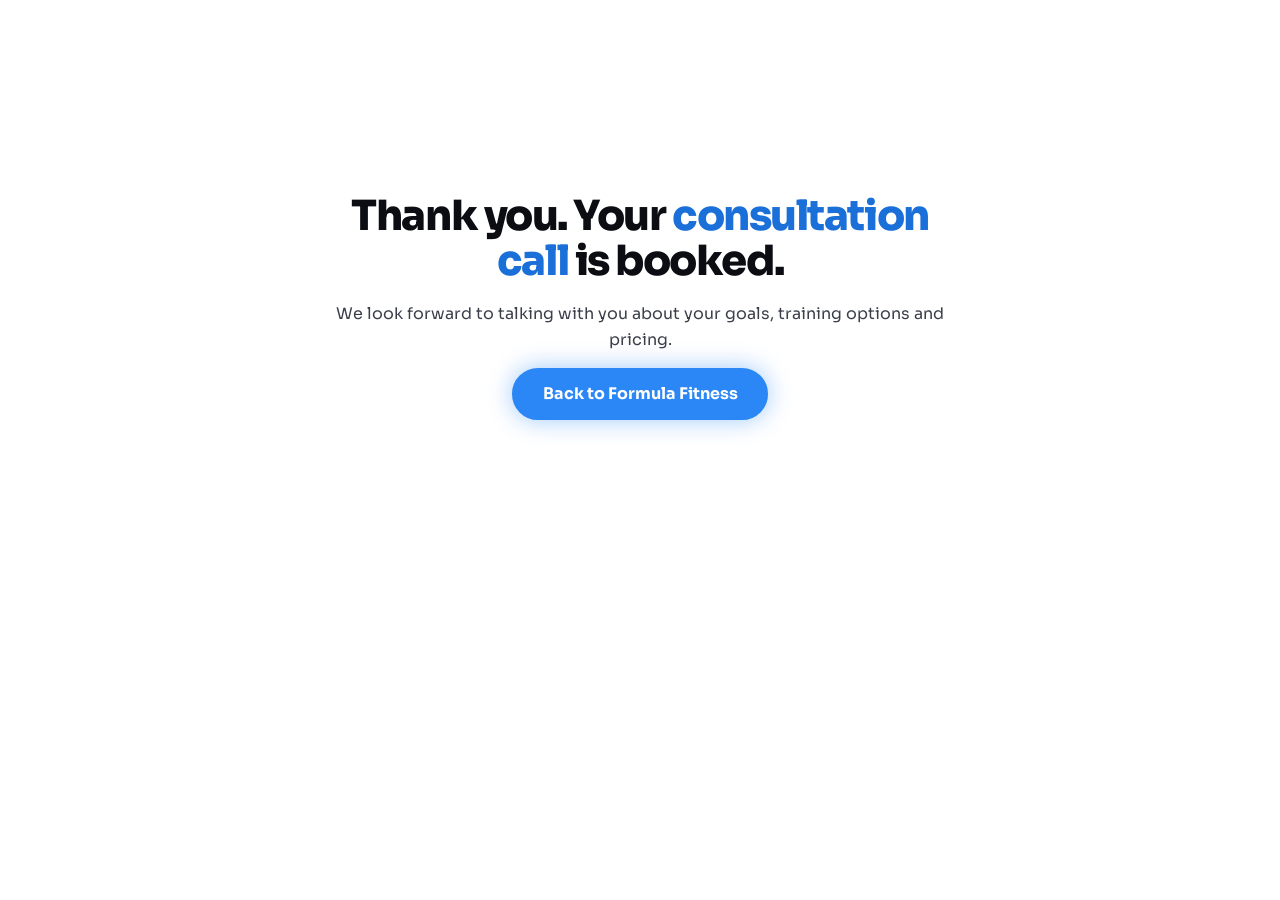
<file: public/booking-confirmed/index.html>
<!DOCTYPE html>
<html lang="en">
<head>
<meta charset="utf-8">
<meta name="viewport" content="width=device-width, initial-scale=1">
<title>Consultation Call Booked | Formula Fitness</title>
<meta name="robots" content="noindex, nofollow">
<link rel="icon" href="../favicon.ico?v=20261030" sizes="any">
<link rel="stylesheet" href="../style.css">
<style>.thanks{min-height:70vh;display:grid;place-items:center;text-align:center;padding:3rem 0}.thanks .wrap{max-width:40rem}.thanks h1{font-size:clamp(1.8rem,5vw,2.6rem);margin-bottom:1rem}.thanks p{color:var(--ink2)}html.framed .thanks{min-height:0;padding:1.5rem 0}html.framed .thanks-extra{display:none}</style>
<script>if (window.top !== window) document.documentElement.classList.add('framed');</script>
<!-- Booking-confirmation page: GHL redirects here ONLY after a successful booking. tracking.js records booking_completed (once per booking_ref). -->
<script src="../tracking.js"></script>
<script>
/* Google Tag Manager: loaded only when this page is the top-level page. When GHL redirects inside the booking iframe, the parent page
   already has GTM and records the booking, so GTM is not started a second time here. */
if (window.top === window) {(function(w,d,s,l,i){w[l]=w[l]||[];w[l].push({'gtm.start':new Date().getTime(),event:'gtm.js'});var f=d.getElementsByTagName(s)[0],j=d.createElement(s),dl=l!='dataLayer'?'&l='+l:'';j.async=true;j.src='https://www.googletagmanager.com/gtm.js?id='+i+dl;f.parentNode.insertBefore(j,f);})(window,document,'script','dataLayer','GTM-K28JZ7N');}
</script>
</head>
<body class="light">
<section class="thanks"><div class="wrap">
 <h1>Thank you. Your <span class="hl">consultation call</span> is booked.</h1>
 <p>We look forward to talking with you about your goals, training options and pricing.</p>
 <p class="thanks-extra"><a class="btn" href="../">Back to Formula Fitness</a></p>
</div></section>
</body>
</html>
</file>
<file: public/style.css>
@font-face{font-family:"Sora";font-style:normal;font-weight:100 800;font-display:swap;src:url(fonts/sora-latin-wght-normal.woff2) format("woff2-variations"),url(fonts/sora-latin-wght-normal.woff2) format("woff2");unicode-range:U+0000-00FF,U+0131,U+0152-0153,U+02BB-02BC,U+02C6,U+02DA,U+02DC,U+0304,U+0308,U+0329,U+2000-206F,U+20AC,U+2122,U+2191,U+2193,U+2212,U+2215,U+FEFF,U+FFFD}
@font-face{font-family:"Sora";font-style:normal;font-weight:100 800;font-display:swap;src:url(fonts/sora-latin-ext-wght-normal.woff2) format("woff2-variations"),url(fonts/sora-latin-ext-wght-normal.woff2) format("woff2");unicode-range:U+0100-02BA,U+02BD-02C5,U+02C7-02CC,U+02CE-02D7,U+02DD-02FF,U+0304,U+0308,U+0329,U+1D00-1DBF,U+1E00-1E9F,U+1EF2-1EFF,U+2020,U+20A0-20AB,U+20AD-20C0,U+2113,U+2C60-2C7F,U+A720-A7FF}
:root{--font:"Sora","Avenir Next","Segoe UI",system-ui,-apple-system,Roboto,Arial,sans-serif;--gap:1.25rem;--blue:#2b87f5;--blue-dk:#1b6fd8;--bd:rgba(255,255,255,.14);--card:#101114;--mut:#a9adb8}
*,*::before,*::after{box-sizing:border-box}
html{scroll-behavior:smooth;scroll-padding-top:76px}
body{margin:0;background:#000;color:#fff;font-family:var(--font);font-size:1rem;font-weight:400;line-height:1.6;overflow-x:clip}
body.lock{overflow:hidden}
img{max-width:100%;height:auto;display:block}
h1,h2,h3{margin:0;line-height:1.1;letter-spacing:-.035em;font-weight:800}
h2{font-size:clamp(1.7rem,3.6vw,2.6rem);font-weight:800}
h3{font-size:1.15rem}
p{margin:0 0 1em}
a{color:inherit}
.ic{width:1.15em;height:1.15em;fill:none;stroke:currentColor;stroke-width:2;stroke-linecap:round;stroke-linejoin:round;flex:none}
:focus-visible{outline:3px solid var(--blue);outline-offset:3px;border-radius:8px}
.cta :focus-visible,.dark :focus-visible,.hero :focus-visible,.hdr :focus-visible,.foot :focus-visible{outline-color:#fff}
.wrap{width:min(1160px,100% - 2.5rem);margin-inline:auto}
.rel{position:relative}
.sr{position:absolute;width:1px;height:1px;overflow:hidden;clip:rect(0 0 0 0)}
.skip{position:absolute;left:-999px;top:0;background:#fff;color:#000;padding:.75rem 1rem;z-index:99}
.skip:focus{left:.5rem;top:.5rem}
.up{text-transform:uppercase}.center{text-align:center}
.sec{padding:clamp(2.5rem,5.5vw,4rem) 0}
.dark{background:#000;color:#fff}.light{background:#fff;color:#000}

/* buttons */
.btn{display:inline-block;background:var(--blue);color:#fff;font-family:inherit;font-size:1rem;font-weight:700;line-height:1;text-decoration:none;padding:1rem 1.8rem;border-radius:999px;border:2px solid var(--blue);cursor:pointer;box-shadow:0 0 24px rgba(43,135,245,.45)}
.btn:hover{background:var(--blue-dk);border-color:var(--blue-dk)}
.btn-sm{padding:.7rem 1.2rem;font-size:.9rem}
.btn-white{background:#fff;color:#000;border-color:#fff;box-shadow:none}.btn-white:hover{background:#eaeaea;border-color:#eaeaea}
.btn-line{background:none;border-color:#fff;box-shadow:none;font-size:.8rem;padding:.7rem 1.2rem;text-transform:uppercase;letter-spacing:.04em}
.btn-line:hover{background:#fff;color:#000;border-color:#fff}

/* header */
.hdr{position:sticky;top:0;z-index:30;background:rgba(0,0,0,.88);backdrop-filter:blur(8px)}
.bar{display:flex;align-items:center;justify-content:space-between;gap:1rem;padding:.7rem 0}
.logo img{height:40px;width:auto}
nav ul{list-style:none;margin:0;padding:0;display:flex;gap:2rem;font-size:.85rem}
nav a{text-decoration:none;color:#d8dbe3}nav a:hover{color:#fff}
.bar-end{display:flex;align-items:center;gap:.6rem}
.menu-btn{display:none;background:none;border:1px solid var(--bd);color:#fff;border-radius:999px;padding:.6rem 1rem;font-family:inherit;font-size:.85rem;font-weight:600;line-height:1;cursor:pointer}
@media(max-width:899px){
 .menu-btn{display:block}
 nav{display:none;position:absolute;left:0;right:0;top:100%;background:#000;border-top:1px solid var(--bd);padding:1rem 1.25rem}
 nav.open{display:block}
 nav ul{flex-direction:column;gap:.25rem;font-size:1rem}
 nav a{display:block;padding:.7rem 0}
}

/* carousels */
.head{display:flex;justify-content:space-between;align-items:center;gap:1rem;margin-bottom:2rem}
.ctrl{display:flex;gap:.6rem}
.cbtn{width:44px;height:44px;border-radius:50%;border:0;background:#fff;color:#000;display:grid;place-items:center;cursor:pointer}
.light .cbtn{background:#e7e8ec}
.cbtn.next{background:var(--blue);color:#fff}
.cbtn:disabled{opacity:.35;cursor:default}
.track{display:flex;gap:var(--gap);overflow-x:auto;scroll-snap-type:x mandatory;scrollbar-width:none;overscroll-behavior-x:contain;padding-bottom:.25rem}
.track::-webkit-scrollbar{display:none}
.track>*{scroll-snap-align:start;flex:0 0 min(86%,340px);min-width:0}
/* team */
.tcard{flex:0 0 min(300px,76%);margin:0}
.tcard img{width:100%;aspect-ratio:4/5;object-fit:cover;border-radius:22px;background:#6a6a72}
.tcard h3{text-align:center;margin-top:.9rem}
.tcard p{text-align:center;font-size:.8rem;color:#5b6070;margin:.2rem 0 0}

/* footer */
.foot{background:#000;padding:3.5rem 0 1.5rem;font-size:.9rem;color:#d8dbe3}
.fgrid{display:grid;gap:2rem}
.foot h3{font-size:.8rem;letter-spacing:.08em;color:#fff;margin-bottom:1rem}
.foot ul{list-style:none;margin:0;padding:0;display:grid;gap:.5rem}
.foot a{text-decoration:none}.foot a:hover{text-decoration:underline}
.foot p{max-width:34ch;margin:1rem 0}
.soc{display:flex;gap:.6rem}
.soc a{width:40px;height:40px;border-radius:50%;background:#1b1c21;color:#fff;display:grid;place-items:center}
.soc a:hover{background:var(--blue);text-decoration:none}
.sic{width:20px;height:20px}
.foot .copy{max-width:none;width:100%;text-align:center;margin:2.5rem auto 0;padding-top:1.5rem;border-top:1px solid var(--bd);font-size:.75rem;color:var(--mut);text-wrap:balance}

/* modal */
dialog{border:0;padding:0;border-radius:24px;width:min(640px,100% - 2rem);height:min(900px,100dvh - 2rem);max-height:none;background:#fff;color:#000;overflow:hidden}
dialog[open]{display:flex;flex-direction:column}
dialog::backdrop{background:rgba(0,0,0,.72)}
.modal-head{flex:none;display:flex;justify-content:space-between;align-items:center;padding:.7rem 1.25rem;border-bottom:1px solid #e3e5ea}
.modal-head h2{font-size:1.1rem}
.modal-close{width:44px;height:44px;border-radius:50%;border:0;background:#eceef2;color:#000;display:grid;place-items:center;cursor:pointer}
.modal-close:hover{background:#dde0e6}
dialog :focus-visible{outline-color:var(--blue)}
.modal-body{position:relative;flex:1;min-height:0;overflow-y:auto;-webkit-overflow-scrolling:touch;overscroll-behavior:contain}
.modal-body iframe{display:block;width:100%;height:920px;border:0}
.modal-foot{flex:none;margin:0;padding:.6rem 1.25rem;border-top:1px solid #e3e5ea;background:#f6f7f9;font-size:.8rem;color:#2b2e36;text-align:center}
.modal-foot a{color:#1b6fd8;font-weight:600}
.form-status{position:absolute;inset:0 0 auto 0;z-index:1;display:flex;flex-direction:column;align-items:center;gap:.6rem;padding:2.5rem 1.5rem;background:#fff;text-align:center;color:#2b2e36;font-size:.9rem;min-height:12rem}
.form-status[hidden],.form-retry[hidden]{display:none}
.form-status p{margin:0;max-width:34ch}
.form-retry{font-family:inherit;font-size:.85rem;font-weight:600;line-height:1;padding:.7rem 1.1rem;border-radius:999px;border:2px solid var(--blue);background:#fff;color:#1b6fd8;cursor:pointer}
.spin{width:28px;height:28px;border-radius:50%;border:3px solid #dfe3ea;border-top-color:var(--blue);animation:spin .9s linear infinite}
@keyframes spin{to{transform:rotate(360deg)}}
@media(max-width:600px){dialog{width:100%;max-width:100%;height:100dvh;margin:0;border-radius:0}.modal-body iframe{height:1100px}}

/* ---- v2: FAQ (native details/summary) ---- */
.faq-list{max-width:820px;margin:2rem auto 0;display:grid;gap:.75rem}
.faq-list details{border:1px solid #d9dce3;border-radius:18px;background:#fff}
.faq-list details[open]{border-color:var(--blue)}
.faq-list summary{display:flex;justify-content:space-between;align-items:center;gap:1rem;min-height:56px;padding:1rem 1.25rem;border-radius:18px;cursor:pointer;list-style:none;font-weight:700;font-size:1rem;line-height:1.4}
.faq-list summary::-webkit-details-marker{display:none}
.faq-list summary::after{content:"+";content:"+" / "";flex:none;display:grid;place-items:center;width:28px;height:28px;border-radius:50%;background:#eceef2;font-size:1.2rem;font-weight:700;line-height:1}
.faq-list details[open] summary::after{content:"\2212";content:"\2212" / "";background:var(--blue);color:#fff}
.faq-list details p{margin:0;padding:0 1.25rem 1.25rem;font-size:.95rem;color:#3a3f4b}


/* ===== Strength & longevity design ===== */
:root{--tint:#f4f8fd;--tint2:#e6f1fe;--line:#dce8f8;--ink:#0b0d12;--ink2:#3a3f4b;--blue-ink:#1b6fd8}
body{padding-bottom:0}
.hl{color:var(--blue)}
.light .hl,.blue-tint .hl{color:var(--blue-ink)}
.light,.blue-tint{color:var(--ink)}
.blue-tint{background:var(--tint2)}
.btn-lg{font-size:1.15rem;padding:1.1rem 2.2rem;min-height:56px}

/* hero */
.hero{background:#000;overflow:hidden}
.hero-main{position:relative;display:flex;flex-direction:column}
.hero-in{position:relative;z-index:2;order:1;padding:2.25rem 0 1.5rem}
.hero-photo{order:2;width:calc(100% - 2.5rem);margin:0 auto 1.75rem;aspect-ratio:4/3;object-fit:cover;object-position:58% 50%;border-radius:20px}
.eyebrow{margin:0 0 1rem;font-size:.75rem;font-weight:700;letter-spacing:.14em;text-transform:uppercase;color:#d8dbe3}
.eyebrow span{color:var(--blue);margin:0 .25rem}
.hero h1{font-size:clamp(1.7rem,8vw,3.4rem);line-height:1.05;letter-spacing:-.04em}
.hero h1 span{display:block;text-wrap:balance}
.hero-sub{margin:1.1rem 0 1.5rem;max-width:34rem;font-size:clamp(1rem,2.2vw,1.15rem);line-height:1.55;color:#e4e6ec}
.hero-note{margin:.9rem 0 0;font-size:.82rem;color:#b9bdc8}
.strip{background:#0b0d12;border-top:1px solid var(--bd)}
.strip-in{display:grid;gap:0}
.strip p{margin:0;display:flex;align-items:center;gap:.8rem;padding:1rem .25rem;font-size:.9rem;color:#e4e6ec;border-top:1px solid var(--bd)}
.strip p:first-child{border-top:0}
.strip .ic{width:1.5rem;height:1.5rem;color:var(--blue)}
.strip strong{font-weight:800;color:#fff}
@media(min-width:900px){
 .hero-main{display:flex;flex-direction:row;align-items:center;min-height:clamp(520px,43vw,640px)}
 .hero-main::before{content:"";position:absolute;inset:0;z-index:1;background:linear-gradient(90deg,#000 0,#000 32%,rgba(0,0,0,.8) 47%,rgba(0,0,0,.3) 68%,rgba(0,0,0,.08) 100%)}
 .hero-photo{position:absolute;right:0;top:0;width:66%;height:100%;margin:0;aspect-ratio:auto;border-radius:0;object-position:62% 50%}
 .hero-in{width:min(1160px,100% - 2.5rem);padding:4.5rem 0}
 .hero-copy{max-width:min(40rem,54%)}
 .hero h1{font-size:clamp(2.3rem,3.9vw,3.5rem)}
 .strip-in{grid-template-columns:repeat(3,1fr)}
 .strip p{justify-content:center;border-top:0;border-left:1px solid var(--bd);padding:1.15rem 1rem}
 .strip p:first-child{border-left:0}
}

/* three benefit cards */
.sec h2{color:inherit}
.bcards{display:grid;gap:1.25rem;margin-top:2rem}
.bcard{background:var(--tint);border:1px solid var(--line);border-radius:20px;padding:1.75rem 1.5rem;text-align:center}
.bcard .ibox{margin:0 auto 1rem;background:var(--tint2);color:var(--blue-ink);width:52px;height:52px;border-radius:14px}
.bcard .ic{width:26px;height:26px}
.bcard h3{font-size:1.1rem;margin-bottom:.5rem}
.bcard p{margin:0;font-size:.92rem;color:var(--ink2);line-height:1.55}
@media(min-width:900px){.bcards{grid-template-columns:repeat(3,1fr);gap:1.5rem}}

/* alternating coaching rows */
.feat-row{padding:clamp(2rem,4.5vw,3.5rem) 0}
.feat-row.tint{background:var(--tint)}
.feat{display:grid;gap:2rem;align-items:center;padding:0}
.feat h2{margin-bottom:1rem;text-wrap:balance}
.feat p{color:var(--ink2);max-width:52ch}
.fimg{position:relative;margin:0;border-radius:22px;overflow:hidden;box-shadow:0 18px 40px rgba(11,13,18,.14)}
.fimg img{width:100%;aspect-ratio:3/2;object-fit:cover}
.fimg img.crop-b{object-position:42% 50%}
.fimg-portrait{max-width:440px;width:100%;justify-self:center}
.fimg-portrait img{aspect-ratio:4/5;object-position:50% 40%}
.badge{position:absolute;z-index:3;border-radius:12px;padding:.55rem .95rem;font-weight:800;font-size:.72rem;text-transform:uppercase;letter-spacing:.02em;color:#fff}
.badge.glass{left:1rem;bottom:1rem;background:rgba(20,22,28,.72);backdrop-filter:blur(8px);-webkit-backdrop-filter:blur(8px);border:1px solid var(--bd)}
.checks{list-style:none;margin:1.5rem 0 1.75rem;padding:0;display:grid;gap:1.1rem}
.checks li{display:flex;gap:.85rem;align-items:flex-start}
.checks .ic{width:26px;height:26px;margin-top:.1rem;color:var(--blue-ink)}
.checks h3{font-size:1rem;margin-bottom:.2rem;letter-spacing:-.01em}
.checks p{margin:0;font-size:.9rem;color:var(--ink2);line-height:1.5}
@media(min-width:900px){
 .feat{grid-template-columns:1fr 1fr;gap:clamp(2.5rem,6vw,5rem)}
 .feat.rev .fimg{order:2}
 .fimg-portrait{justify-self:start;max-width:none}
}

/* consultation steps */
.steps{list-style:none;margin:2rem 0 0;padding:0;display:grid;gap:1.1rem;counter-reset:s}
.steps li{display:flex;gap:1rem;align-items:flex-start;background:#fff;border:1px solid var(--line);border-radius:20px;padding:1.4rem 1.3rem}
.steps b{flex:none;width:46px;height:46px;border-radius:50%;background:var(--blue-ink);color:#fff;display:grid;place-items:center;font-size:.95rem;font-weight:800}
.steps h3{font-size:1.05rem;margin-bottom:.35rem}
.steps p{margin:0;font-size:.9rem;color:var(--ink2);line-height:1.55}
@media(min-width:900px){.steps{grid-template-columns:repeat(3,1fr);gap:1.5rem}}

/* client review (compact, no photo) */

/* team + FAQ section backgrounds */
.team-sec{background:var(--tint)}
.light .cbtn{background:#e1e6ee}.light .cbtn.next{background:var(--blue-ink);color:#fff}
.faq-sec h2{margin-bottom:0}

/* closing consultation */
.cta{position:relative;background:#000;color:#fff;overflow:hidden}
.cta-photo{width:100%;aspect-ratio:16/10;object-fit:cover;object-position:50% 40%}
.cta-in{position:relative;z-index:2;display:grid;gap:1.75rem;padding:2rem 0 3rem}
.cta-copy h2{margin-bottom:1rem;text-wrap:balance}
.cta-copy p{max-width:46ch;color:#e4e6ec}
.cta-addr{display:flex;align-items:center;gap:.5rem;font-weight:700;color:#fff!important;margin:1rem 0 0!important}
.cta-addr .ic{color:var(--blue)}
.cta-card{background:#fff;color:var(--ink);border-radius:22px;padding:1.6rem 1.5rem;box-shadow:0 24px 50px rgba(0,0,0,.35)}
.cta-card h3{font-size:1.35rem;margin-bottom:.5rem}
.cta-card p{margin:0 0 1.25rem;color:var(--ink2);font-size:.92rem}
.cta-card .btn{display:block;text-align:center}
@media(min-width:900px){
 .cta{min-height:560px;display:flex;align-items:center}
 .cta::before{content:"";position:absolute;inset:0;z-index:1;background:linear-gradient(90deg,#000 0,#000 38%,rgba(0,0,0,.72) 55%,rgba(0,0,0,.1) 85%)}
 .cta-photo{position:absolute;right:0;top:0;width:62%;height:100%;aspect-ratio:auto;object-position:50% 40%}
 .cta-in{width:min(1160px,100% - 2.5rem);margin-inline:auto;grid-template-columns:minmax(0,520px);padding:5rem 0;gap:2rem}
}
@media(min-width:700px) and (max-width:899px){.cta-photo{aspect-ratio:21/9}}

/* sticky bottom CTA (phones only; hidden while the consultation modal is open) */
.sticky-cta{display:none}
@media(max-width:699px){
 body{padding-bottom:calc(5.5rem + env(safe-area-inset-bottom))}
 .sticky-cta{display:block;position:fixed;left:0;right:0;bottom:0;z-index:40;padding:.7rem 1rem calc(.7rem + env(safe-area-inset-bottom));background:rgba(0,0,0,.92);backdrop-filter:blur(8px);-webkit-backdrop-filter:blur(8px);border-top:1px solid var(--bd)}
 .sticky-cta .btn{display:block;text-align:center;width:100%;min-height:52px;padding:1rem 1.2rem;font-size:1.05rem}
 body.lock .sticky-cta{display:none}
}

/* footer, compact */
.foot{padding:2.5rem 0 1.25rem}
@media(min-width:700px){.fgrid{grid-template-columns:1.4fr 1fr 1.2fr}}
@media(prefers-reduced-motion:reduce){html{scroll-behavior:auto}.spin{animation-duration:2.5s}}
/* team carousel card widths (unchanged logic from earlier versions) */
@media(min-width:700px){.track>*{flex-basis:calc((100% - var(--gap))/2)}}
@media(min-width:960px){.track>*{flex-basis:calc((100% - 2*var(--gap))/3)}}
/* text fit */
h2{text-wrap:balance}
@media(max-width:699px){.eyebrow{font-size:.68rem;letter-spacing:.09em}}
/* comfortable tap targets in the header on phones */
@media(max-width:899px){.btn-sm,.menu-btn{min-height:44px}.btn-sm{display:inline-flex;align-items:center}.menu-btn{padding-block:.5rem}}
.two-line .hl{display:block}

/* enquiry-journey note under the three steps */
.steps-note{margin:1.25rem 0 0;text-align:center;font-size:.9rem;color:var(--ink2)}
/* link inside an FAQ answer */
.faq-list details p a{color:var(--blue-ink);font-weight:600}

/* Client results */
.res-sub{max-width:40rem;margin:.9rem auto 0;text-align:center;color:var(--ink2);font-size:1.02rem}
.rgrid{display:grid;gap:1.25rem;margin-top:2rem}
.rcard{margin:0;background:#fff;border:1px solid var(--line);border-radius:20px;padding:.6rem;overflow:hidden}
.rcard img{display:block;width:100%;height:auto;aspect-ratio:1/1;object-fit:contain;border-radius:14px}
.res-note{max-width:40rem;margin:1.5rem auto 0;text-align:center;font-size:.85rem;color:var(--ink2)}
.res-cta{margin:1.25rem 0 0;text-align:center}
@media(max-width:899px){.rcard{max-width:30rem;margin-inline:auto;width:100%}}
@media(min-width:900px){.rgrid{grid-template-columns:repeat(3,1fr);gap:1.5rem}}

/* Hero: supplied AI images. Portrait on phones, landscape from 700 px. Dark negative space on the left carries the text. */
.hero-main>picture{display:contents}
.hero-photo{aspect-ratio:4/5;object-fit:cover;object-position:50% 90%}
@media(min-width:700px){.hero-photo{aspect-ratio:16/9;object-position:50% 50%}}
@media(min-width:900px){
 .hero-main::before{background:linear-gradient(90deg,#000 0,rgba(0,0,0,.85) 18%,rgba(0,0,0,.35) 38%,rgba(0,0,0,0) 54%)}
 .hero-photo{position:absolute;right:0;top:0;height:100%;width:auto;max-width:100%;aspect-ratio:1672/941;margin:0;border-radius:0;object-position:100% 50%}
}

/* Longer CTA label ("Enter Info to Get Prices"): keep the header button on one line on small phones */
@media(max-width:420px){.hdr .btn-sm{padding:.55rem .85rem;font-size:.8rem;white-space:nowrap}.bar-end{gap:.4rem}.menu-btn{padding-inline:.8rem}}

/* Keep all header actions visible on narrow phones. */
.booking-short { display: none; }
@media (max-width: 540px) {
  .hdr .bar { width: calc(100% - 24px); gap: 6px; }
  .hdr .logo { flex-shrink: 0; }
  .hdr .bar-end { min-width: 0; gap: 6px; }
  .hdr .mock-phone { font-size: .75rem; }
  .hdr .header-booking, .hdr .menu-btn { padding-inline: .65rem; }
  .hdr .booking-full { display: none; }
  .hdr .booking-short { display: inline; }
}

/* 320 px phones: trim the header gaps so logo, phone, Book now and Menu fit without overflowing the bar. */
@media (max-width: 340px) {
  .hdr .bar { gap: 4px; }
  .hdr .bar-end { gap: 4px; }
  .hdr .mock-phone { font-size: .7rem; }
  .hdr .header-booking, .hdr .menu-btn { padding-inline: .55rem; }
}

/* Hero slideshow: auto-advance, no slide tabs; small Pause/Play control. */
.hero-ctl{margin:0 0 .9rem}
.hero-ctl button{font:inherit;font-size:.78rem;line-height:1;min-height:44px;min-width:44px;padding:.5rem .85rem;border:1px solid rgba(255,255,255,.35);border-radius:999px;background:rgba(0,0,0,.45);color:#fff;cursor:pointer}
.hero-ctl button:hover{background:rgba(255,255,255,.14)}
/* Phones/tablets (stacked layout): per-slide photo box, never stretched, capped so it fits above the sticky bar. */
@media(max-width:899px){
 .hero-photo{width:calc(100% - 2.5rem);margin:0 auto 1.5rem;height:auto;max-height:min(58svh,440px);background:#0b0b0d;object-fit:cover}
 .hero-photo.hs0{aspect-ratio:3/2;object-position:50% 50%}            /* 2048x1365 photo: shown whole */
 .hero-photo.hs1{aspect-ratio:3/2;object-fit:contain;object-position:50% 50%} /* never cropped; letterboxed if portrait */
 .hero-photo.hs2{aspect-ratio:4/5;object-fit:cover;object-position:50% 18%}   /* Tony: face + upper body */
}
@media(min-width:900px){.hero-photo.hs2{width:50%;height:100%;max-height:none;aspect-ratio:auto;object-fit:contain;object-position:center}}

/* Meet the team: 3 across x 2 rows (six coaches) on desktop, page 2 holds the rest; swipe carousel on phones */
.team-sec .cpage{font-size:.85rem;color:#5b6070;align-self:center;margin-right:.25rem}
@media(min-width:700px){
 .track.team{display:flex;flex-wrap:wrap;justify-content:center;overflow:visible;scroll-snap-type:none;gap:1.5rem var(--gap);max-width:980px;margin-inline:auto}
 .track.team>*{flex:0 0 calc((100% - var(--gap))/2)}
 .track.team>[hidden]{display:none}
}
@media(min-width:960px){.track.team>*{flex:0 0 calc((100% - 2*var(--gap))/3)}}
@media(max-width:699px){.team-sec .cpage{display:none}}

/* what you get: interactive steps */
.incl{background:var(--tint);color:var(--ink)}
.eyebrow-d{margin:0 0 .8rem;text-align:center;font-size:.75rem;font-weight:700;letter-spacing:.14em;text-transform:uppercase;color:var(--blue-ink)}
.incl h2{color:var(--ink)}.incl .hl{color:var(--blue-ink)}
.meth-sub{max-width:44rem;margin:1rem auto 2rem;text-align:center;color:var(--ink2);font-size:1.05rem}
.in-grid{display:grid;grid-template-columns:minmax(0,5fr) minmax(0,7fr);gap:2rem;align-items:start}
.in-nav{display:grid;gap:.7rem}
.in-nav button{display:flex;align-items:center;gap:.9rem;width:100%;min-height:60px;padding:.7rem 1rem;border:1px solid var(--line);border-radius:16px;background:#fff;color:var(--ink);font:inherit;font-size:1rem;font-weight:700;text-align:left;cursor:pointer;transition:background .15s,color .15s,box-shadow .15s}
.in-nav button b{flex:none;width:34px;height:34px;border-radius:50%;display:grid;place-items:center;background:var(--tint2);color:var(--blue-ink);font-size:.9rem}
.in-nav button:hover{box-shadow:0 6px 18px rgba(11,13,18,.08)}
.in-nav button[aria-selected=true]{background:#0b0d12;color:#fff;border-color:#0b0d12;box-shadow:0 10px 24px rgba(11,13,18,.25)}
.in-nav button[aria-selected=true] b{background:var(--blue);color:#fff}
.in-panels{position:sticky;top:90px}
.ipn{background:#fff;border-radius:24px;overflow:hidden;box-shadow:0 18px 50px rgba(11,13,18,.12)}
.ipn[hidden]{display:none}
.ipi{aspect-ratio:4/3;background:var(--tint2)}.ipi img{width:100%;height:100%;object-fit:cover}
.ipb{padding:1.25rem 1.5rem 1.6rem}
.ipb em{font-style:normal;font-size:.78rem;font-weight:800;letter-spacing:.12em;color:var(--blue-ink)}
.ipb h3{margin:.3rem 0 .8rem;font-size:1.6rem;color:var(--ink)}
.ipb ul{list-style:none;margin:0;padding:0;display:grid;gap:.55rem}
.ipb li{display:flex;gap:.6rem;align-items:flex-start;color:var(--ink2);line-height:1.45}
.ipb li .ic{color:var(--blue-ink);margin-top:.2em}
.meth-note{margin:1.5rem 0 1.25rem;text-align:center;color:var(--ink2);font-size:.95rem}
@media(max-width:899px){
 .in-grid{grid-template-columns:1fr;gap:1rem}
 .in-panels{position:static;order:2}
 .in-nav{display:flex;overflow-x:auto;scroll-snap-type:x proximity;scrollbar-width:none;gap:.5rem;margin-inline:-1.25rem;padding:.2rem 1.25rem .5rem;scroll-padding-inline:1.25rem}
 .in-nav::-webkit-scrollbar{display:none}
 .in-nav button{flex:none;width:auto;min-height:48px;padding:.5rem .9rem .5rem .5rem;border-radius:999px;scroll-snap-align:start;white-space:nowrap;font-size:.95rem}
 .ipb h3{font-size:1.35rem}
}
@media(prefers-reduced-motion:reduce){.in-nav button{transition:none}}

/* review badges in results */
.rev-badges{display:flex;justify-content:center;gap:.9rem;flex-wrap:wrap;margin:1.5rem auto 2rem}
.rev-b{display:flex;align-items:center;gap:.8rem;min-height:56px;padding:.7rem 1.2rem;background:#fff;border:1px solid var(--line);border-radius:16px;text-decoration:none;color:var(--ink);box-shadow:0 6px 18px rgba(11,13,18,.07)}
.rev-b:hover{box-shadow:0 10px 24px rgba(11,13,18,.14)}
.rev-st{color:#f5a623;letter-spacing:.08em;font-size:1.05rem}
.rev-b strong{display:block;font-size:1rem;line-height:1.2}
.rev-b small{display:block;font-size:.85rem;color:var(--ink2)}
@media(max-width:560px){.rev-b{width:100%;justify-content:center}}
</file>
